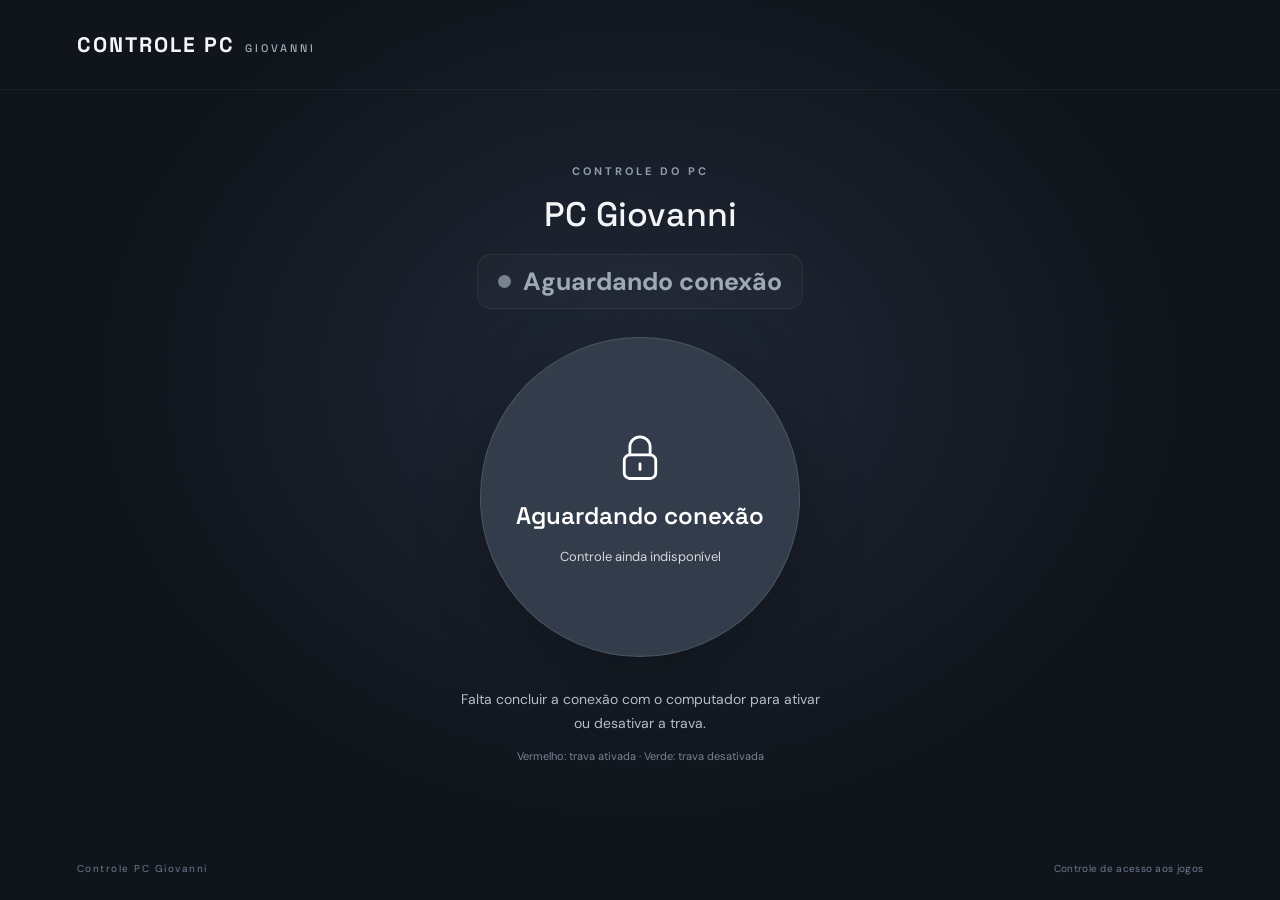
<file: index.html>
<!doctype html>
<html lang="pt-BR">
<head>
  <meta charset="utf-8"><meta name="viewport" content="width=device-width,initial-scale=1">
  <meta name="theme-color" content="#10141b">
  <meta name="referrer" content="no-referrer">
  <title>Controle PC Giovanni</title>
  <link rel="stylesheet" href="style.css">
  <link rel="manifest" href="manifest.webmanifest">
  <link rel="icon" type="image/png" href="icon-192.png">
  <link rel="apple-touch-icon" href="icon-192.png">
</head>
<body>
  <header><a class="brand" href="./">CONTROLE PC<span>GIOVANNI</span></a><button id="logout" hidden class="quiet">Sair</button></header>
  <main>
    <section id="setup" class="panel" aria-label="Controle da trava aguardando conexão">
      <p class="eyebrow">CONTROLE DO PC</p><h1>PC Giovanni</h1>
      <p class="connection"><span class="dot"></span>Aguardando conexão</p>
      <button class="toggle unknown" disabled aria-describedby="setup-hint">
        <svg viewBox="0 0 48 48" aria-hidden="true"><path d="M15 23v-7a9 9 0 0 1 18 0v7"/><rect x="10" y="23" width="28" height="21" rx="5"/><path d="M24 31v5"/></svg>
        <span style="font-family:'Space Grotesk',sans-serif;font-size:24px;font-weight:600">Aguardando conexão</span>
        <span class="toggle-action">Controle ainda indisponível</span>
      </button>
      <p id="setup-hint" class="hint">Falta concluir a conexão com o computador para ativar ou desativar a trava.</p>
      <p class="last-seen">Vermelho: trava ativada · Verde: trava desativada</p>
    </section>
    <section id="login" hidden class="card" role="dialog" aria-modal="true" aria-labelledby="login-title"><button id="close-login" type="button" class="quiet">Voltar</button><p class="eyebrow">CONTROLE DO PC</p><h1 id="login-title">Entrar no painel</h1><p>Use o acesso autorizado ao painel.</p><form id="login-form"><label for="email">E-mail</label><input id="email" type="email" autocomplete="username" required><label for="password">Senha</label><input id="password" type="password" autocomplete="current-password" required><button type="submit" class="submit">Entrar</button></form><p id="login-error" role="alert"></p></section>
    <section id="panel" hidden class="panel" aria-label="Controle da trava">
      <p class="eyebrow">CONTROLE DO PC</p><h1 id="device-name">PC Giovanni</h1>
      <p id="connection" class="connection"><span class="dot"></span><span id="connection-text">Verificando conexão…</span></p>
      <button id="toggle" class="toggle unknown" disabled aria-describedby="hint"><svg viewBox="0 0 48 48" aria-hidden="true"><path id="lock-shackle" d="M15 23v-7a9 9 0 0 1 18 0v7"/><rect x="10" y="23" width="28" height="21" rx="5"/><path d="M24 31v5"/></svg><span id="toggle-label">Verificando trava…</span><span id="toggle-action" class="toggle-action">Aguardando a máquina</span></button>
      <p id="hint" class="hint" aria-live="polite">O estado só muda após confirmação do computador.</p>
      <p id="last-seen" class="last-seen"></p><p id="panel-error" role="alert"></p>
      <button id="install-app" type="button" class="quiet">Instalar no celular</button>
      <p id="install-help" class="last-seen" hidden>No Chrome, toque nos três pontos → Adicionar à tela inicial → Instalar.</p>
    </section>
  </main>
  <footer>Controle PC Giovanni <span>Controle de acesso aos jogos</span></footer>
  <script src="config.js"></script><script type="module" src="app.js"></script><script type="module" src="pwa.js"></script>
</body>
</html>
</file>
<file: style.css>
@import url('https://fonts.googleapis.com/css2?family=DM+Sans:wght@400;500;600;700&family=Space+Grotesk:wght@500;600;700&display=swap');
#login:not([hidden]){position:fixed;z-index:10;top:50%;left:50%;transform:translate(-50%,-50%);box-shadow:0 0 0 100vmax #090d14dd,0 25px 100px #0008;width:calc(100% - 40px)}
.panel .connection{font-size:clamp(19px,4.5vw,25px);font-weight:700;gap:12px;min-height:54px;margin:0 auto 28px;padding:10px 20px;border-radius:14px;background:#ffffff06;border:1px solid #ffffff10;width:fit-content}.panel .connection .dot{width:13px;height:13px;flex-shrink:0}.panel .connection.online{background:#29ba8010;border-color:#29ba8040;color:#85edb5}.panel .connection.online .dot{box-shadow:0 0 0 6px #29ba8015,0 0 22px #29ba8060}.panel .connection.offline{background:#ef617710;border-color:#ef617735;color:#ff9da7}.panel .connection.offline .dot{background:#ed6a7f}
:root{color-scheme:dark;font-family:'DM Sans',sans-serif;background:#10141b;color:#f3f5f7}*{box-sizing:border-box}body{margin:0;min-height:100svh;display:flex;flex-direction:column;background:radial-gradient(ellipse at 50% 42%,#202837 0,transparent 60%)}[hidden]{display:none!important}header{height:90px;padding:0 6%;display:flex;align-items:center;justify-content:space-between;border-bottom:1px solid #ffffff0c}.brand{color:#f4f6fa;text-decoration:none;font-family:'Space Grotesk',sans-serif;font-size:21px;font-weight:700;letter-spacing:2px}.brand span{font-size:11px;font-weight:500;letter-spacing:3px;margin-left:10px;color:#a0aab9}main{flex:1;display:grid;place-items:center;padding:42px 20px}.panel{text-align:center;max-width:600px;width:100%}.eyebrow{font-size:11px;letter-spacing:3px;color:#8f9bae;font-weight:700}h1{font-family:'Space Grotesk',sans-serif;font-size:clamp(24px,4vw,34px);font-weight:500;margin:15px 0 18px}.connection{display:flex;align-items:center;justify-content:center;gap:8px;font-size:13px;color:#9da8b8;margin-bottom:32px}.dot{display:inline-block;width:7px;height:7px;border-radius:50%;background:#778190}.online .dot{background:#5dd4a0;box-shadow:0 0 14px #5dd4a04d}.online{color:#8bd9b4}.toggle{font-family:inherit;display:flex;flex-direction:column;align-items:center;justify-content:center;gap:17px;width:min(320px,78vw);height:min(320px,78vw);border-radius:50%;margin:0 auto;border:1px solid #ffffff20;color:white;transition:background .2s,transform .2s,box-shadow .2s;background:#333c4b;box-shadow:0 16px 65px #0004;cursor:pointer}.toggle svg{width:54px;height:54px;fill:none;stroke:currentColor;stroke-width:2.5;stroke-linecap:round;stroke-linejoin:round}.toggle #toggle-label{font-family:'Space Grotesk',sans-serif;font-size:26px;font-weight:600;letter-spacing:-.7px}.toggle-action{font-size:13px;opacity:.8}.toggle.active{background:linear-gradient(145deg,#e64a51,#a81f35);box-shadow:0 0 0 11px #d6384510,0 18px 90px #c6304530}.toggle.inactive{background:linear-gradient(145deg,#2cb181,#127953);box-shadow:0 0 0 11px #2cb18110,0 18px 90px #199b712b}.toggle:not(:disabled):hover{transform:translateY(-3px);filter:brightness(1.09)}.toggle:disabled{cursor:default}.toggle.offline{filter:saturate(.25);opacity:.65}.toggle.pending{animation:breathe 1.8s infinite}@keyframes breathe{50%{opacity:.6}}button:focus-visible,input:focus-visible,a:focus-visible{outline:3px solid #b0caff;outline-offset:6px}.hint{font-size:14px;color:#b2bdcc;margin:31px auto 0;max-width:370px;line-height:1.7;min-height:48px}.last-seen{font-size:11px;color:#778395;margin-top:13px}#panel-error,#login-error{color:#ff9da7;font-size:13px;line-height:1.6}.card{width:100%;max-width:420px;padding:30px;border:1px solid #ffffff15;border-radius:20px;background:#19202c}.card p{color:#aab4c3;line-height:1.7}.card label{display:block;font-size:13px;margin:18px 0 8px}.card input{width:100%;padding:13px;border:1px solid #435065;border-radius:8px;background:#10141b;color:white;font:inherit}.submit{width:100%;padding:14px;margin-top:24px;border:0;border-radius:8px;background:#eff4fc;color:#182032;font:600 15px 'DM Sans',sans-serif;cursor:pointer}.quiet{border:1px solid #ffffff20;border-radius:7px;color:#aab4c3;background:transparent;padding:8px 15px;cursor:pointer}footer{padding:25px 6%;display:flex;justify-content:space-between;font-size:10px;letter-spacing:1.5px;color:#6e7b8e}footer span{letter-spacing:.3px}@media(max-width:480px){header{height:72px}.brand{font-size:17px}.brand span{font-size:9px}footer{font-size:9px}.toggle #toggle-label{font-size:24px}}@media(prefers-reduced-motion:reduce){*{animation:none!important;transition:none!important}}
</file>
